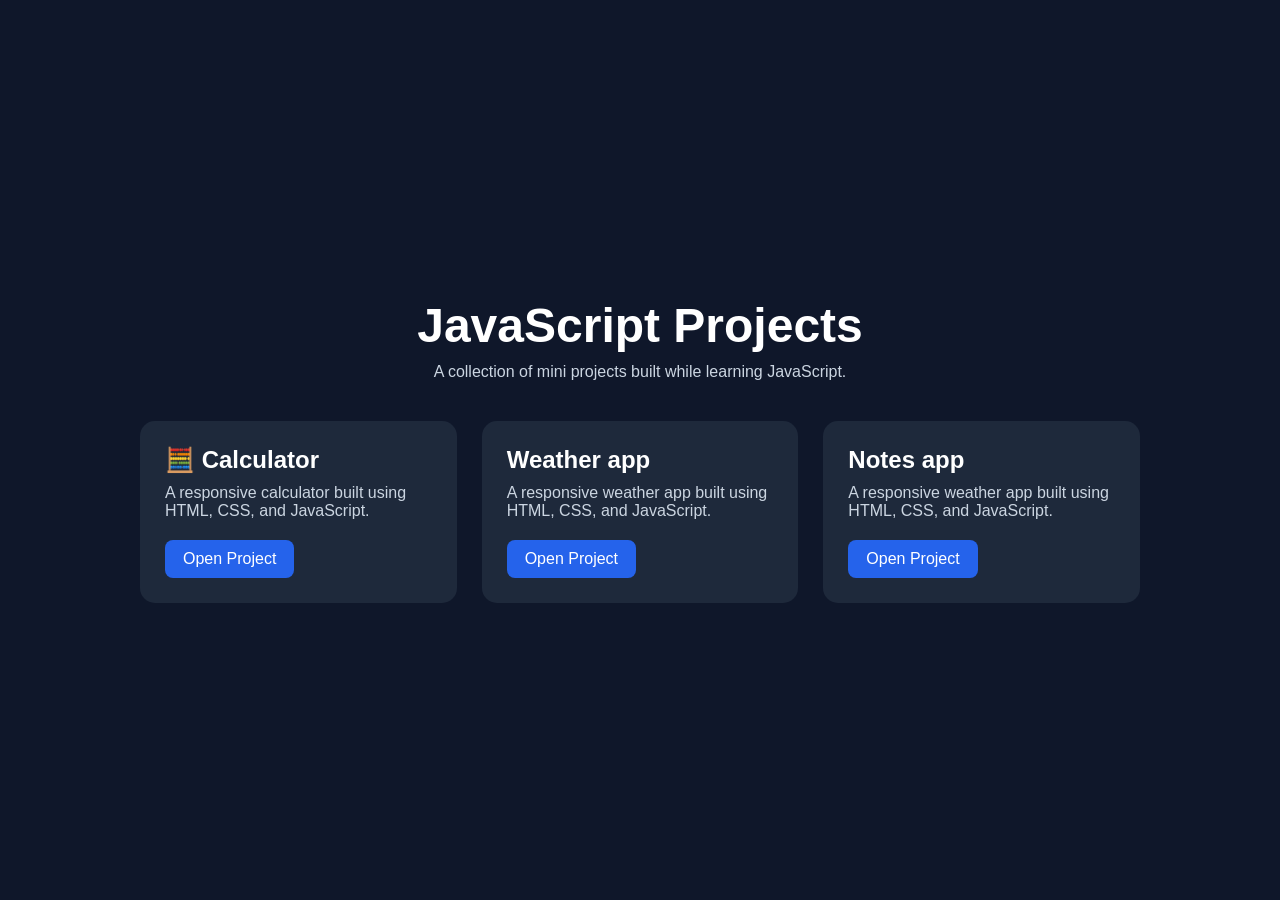
<file: index.html>
<!doctype html>
<html lang="en">
  <head>
    <meta charset="UTF-8" />
    <meta name="viewport" content="width=device-width, initial-scale=1.0" />
    <title>JavaScript Projects</title>

    <style>
      * {
        margin: 0;
        padding: 0;
        box-sizing: border-box;
        font-family: Arial, Helvetica, sans-serif;
      }

      body {
        min-height: 100vh;
        background: #0f172a;
        color: white;
        display: flex;
        justify-content: center;
        align-items: center;
        padding: 40px;
      }

      .container {
        width: 100%;
        max-width: 1000px;
      }

      h1 {
        text-align: center;
        font-size: 3rem;
        margin-bottom: 10px;
      }

      p {
        text-align: center;
        color: #cbd5e1;
        margin-bottom: 40px;
      }

      .projects {
        display: grid;
        grid-template-columns: repeat(auto-fit, minmax(250px, 1fr));
        gap: 25px;
      }

      .card {
        background: #1e293b;
        border-radius: 15px;
        padding: 25px;
        transition: 0.3s;
      }

      .card:hover {
        transform: translateY(-5px);
      }

      .card h2 {
        margin-bottom: 10px;
      }

      .card p {
        text-align: left;
        margin-bottom: 20px;
        color: #cbd5e1;
      }

      .btn {
        display: inline-block;
        text-decoration: none;
        color: white;
        background: #2563eb;
        padding: 10px 18px;
        border-radius: 8px;
        transition: 0.3s;
      }

      .btn:hover {
        background: #1d4ed8;
      }
    </style>
  </head>
  <body>
    <div class="container">
      <h1>JavaScript Projects</h1>

      <p>A collection of mini projects built while learning JavaScript.</p>

      <div class="projects">
        <div class="card">
          <h2>🧮 Calculator</h2>

          <p>A responsive calculator built using HTML, CSS, and JavaScript.</p>

          <a
            href="https://puneet-yadav123.github.io/javascript-projects/calculator/"
            class="btn"
          >
            Open Project
          </a>
        </div>

       <div class="card">
          <h2>Weather app</h2>

          <p>A responsive weather app built using HTML, CSS, and JavaScript.</p>

          <a
            href="https://puneet-yadav123.github.io/javascript-projects/weather-app/"
            class=" btn"
          >
            Open Project
          </a>
        </div>

       <div class="card">
          <h2>Notes app</h2>

          <p>A responsive weather app built using HTML, CSS, and JavaScript.</p>

          <a
            href="https://puneet-yadav123.github.io/javascript-projects/notes-app/"
            class=" btn"
          >
            Open Project
          </a>
        </div>
      </div>
    </div>
  </body>
</html>
</file>
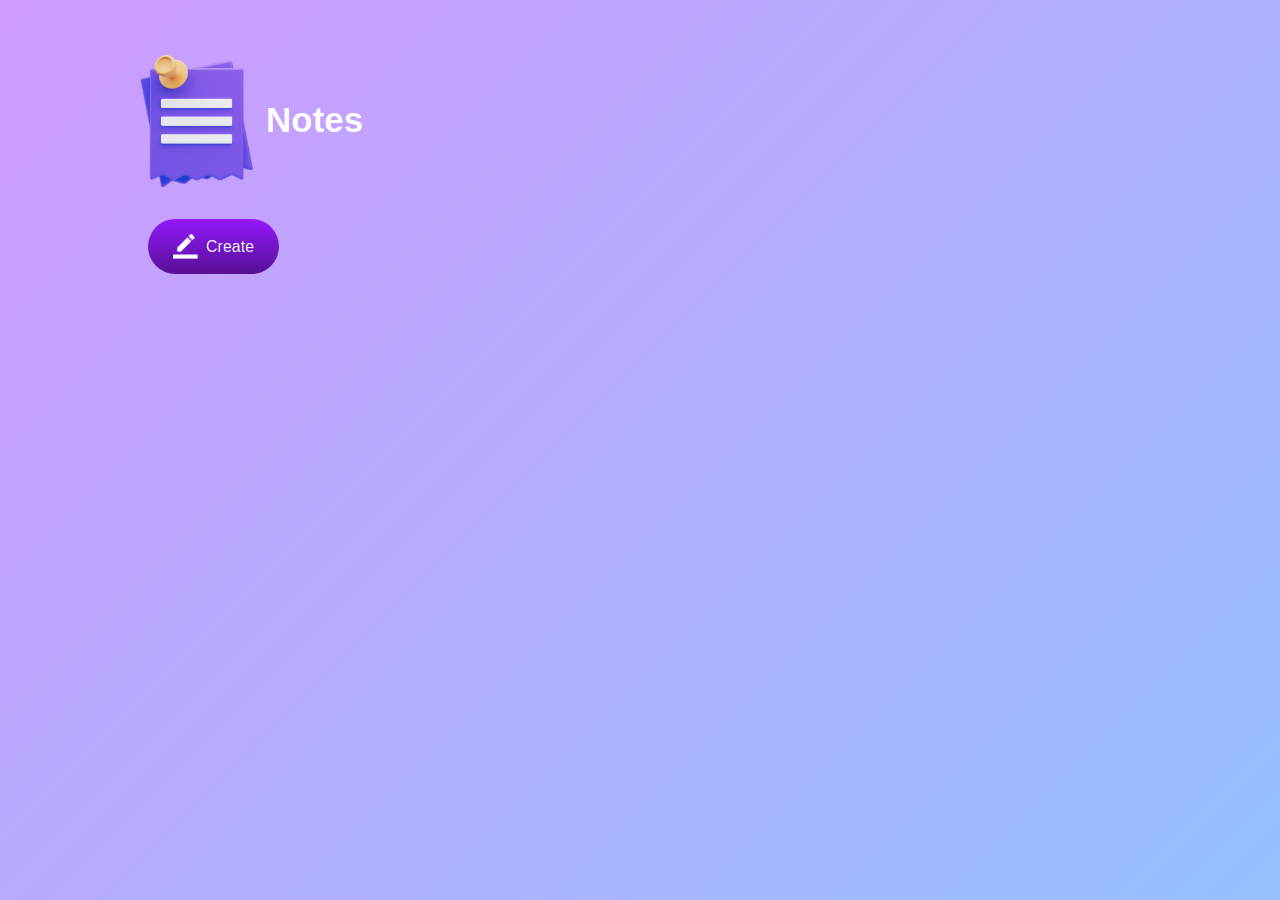
<file: notes-app/index.html>
<!DOCTYPE html>
<html lang="en">
<head>
    <meta charset="UTF-8">
    <meta name="viewport" content="width=device-width, initial-scale=1.0">
    <title>Notes-App</title>
    <link rel="stylesheet" href="style.css">
</head>
<body>
    
    <div class="container">
        <h1><img src="images/notes.png" alt="">Notes</h1>
        <button class="Btn"><img src="images/edit.png">Create</button>
        <div class="notes-container">
            <!-- <p contenteditable = "true" class="input-box">
                <img src="" alt="">
            </p>  -->
        </div>
    </div>

<script src="script.js"></script>
</body>
</html>
</file>
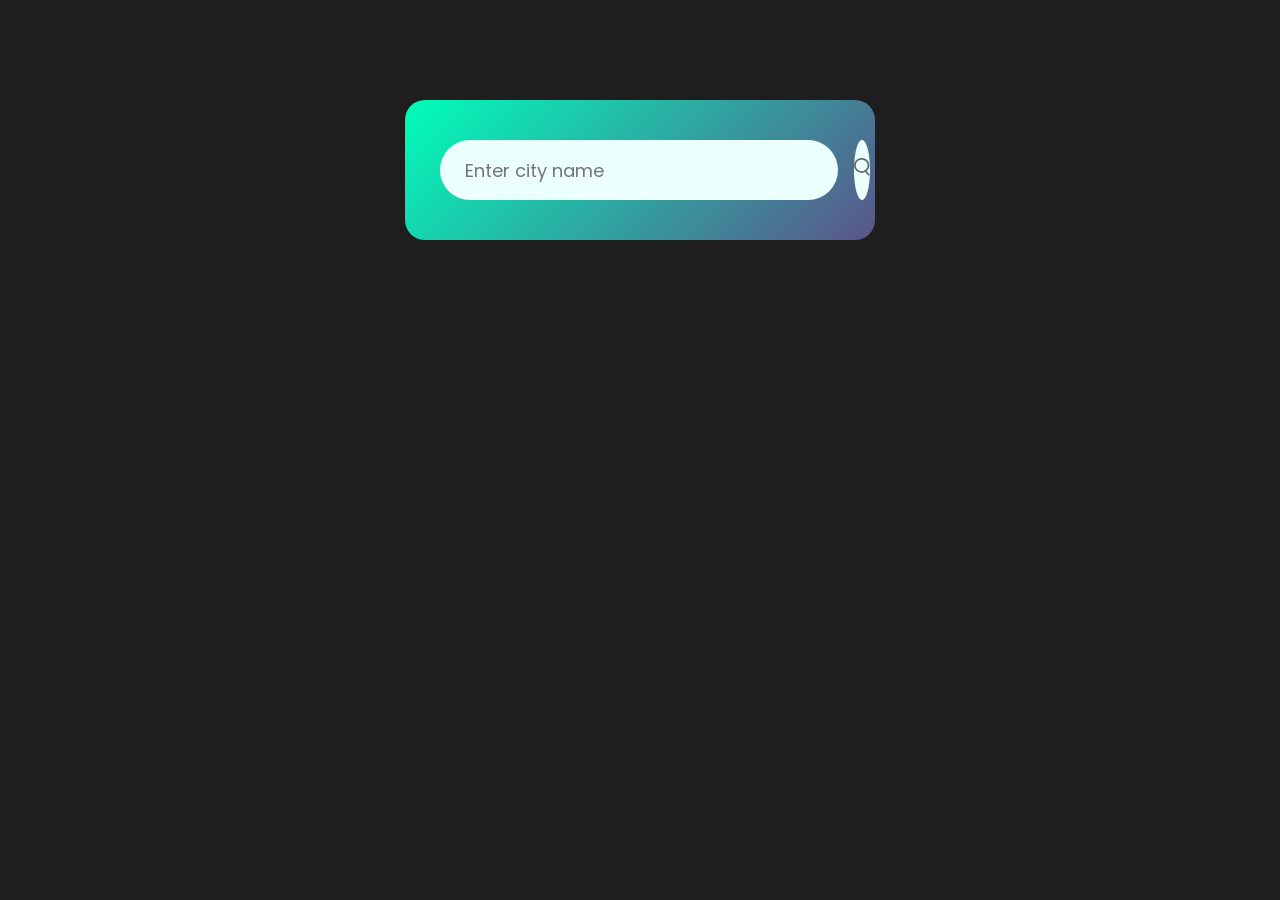
<file: weather-app/index.html>
<!doctype html>
<html lang="en">
  <head>
    <meta charset="UTF-8" />
    <meta name="viewport" content="width=device-width, initial-scale=1.0" />
    <title>Weather-app</title>
    <link rel="preconnect" href="https://fonts.googleapis.com" />
    <link rel="preconnect" href="https://fonts.gstatic.com" crossorigin />
    <link
      href="https://fonts.googleapis.com/css2?family=Poppins:wght@400;500&display=swap"
      rel="stylesheet"
    />
    <link rel="stylesheet" href="style.css" />
  </head>
  <body>
    <div class="card">
      <div class="search">
        <input type="text" placeholder="Enter city name" spellcheck="false" />
        <button><img src="Weather-Icons/search.png" /></button>
      </div>
      <div class="error">
        <p>Invalid city name </p>
      </div>
      <div class="weather">
        <img src="Weather-Icons/rain.png" class="weather-icon" />
        <h1 class="temp">22°c</h1>
        <h2 class="city">New York</h2>
        <div class="details">
          <div class="col">
            <img src="Weather-Icons/humidity.png" />
            <div>
              <p class="humidity">50%</p>
              <p>Humidity</p>
            </div>
          </div>
          <div class="col">
            <img src="Weather-Icons/wind.png" />
            <div>
              <p class="Wind-Speed">15km/h</p>
              <p>Wind Speed</p>
            </div>
          </div>
        </div>
      </div>
    </div>
    <script>
      const apiKey = "4f88260610691d6d96db98af46e18129";
      const apiURL =
        "https://api.openweathermap.org/data/2.5/weather?&units=metric&q=";
      const searchBox = document.querySelector(".search input");
      const searchBtn = document.querySelector(".search button");
      const weatherIcon = document.querySelector(".weather-icon");

      async function checkWeather(city) {
        const response = await fetch(apiURL + city + `&appid=${apiKey}`);
        if (response.status == 404) {
          document.querySelector(".error").style.display = "block";
          document.querySelector(".weather").style.display = "none";
        } else {
          const data = await response.json();
          document.querySelector(".city").innerHTML = data.name;
          document.querySelector(".temp").innerHTML =
            Math.round(data.main.temp) + "°c";
          document.querySelector(".humidity").innerHTML =
            data.main.humidity + "%";
          document.querySelector(".Wind-Speed").innerHTML =
            data.wind.speed + " km/h";
          if (data.weather[0].main == "Clouds") {
            weatherIcon.src = "Weather-Icons/clouds.png";
          } else if (data.weather[0].main == "Rain") {
            weatherIcon.src = "Weather-Icons/rain.png";
          } else if (data.weather[0].main == "Drizzle") {
            weatherIcon.src = "Weather-Icons/drizzle.png";
          } else if (data.weather[0].main == "Mist") {
            weatherIcon.src = "Weather_Icons/mist.png";
          } else if (data.weather[0].main == "Clear") {
            weatherIcon.src = "Weather-Icons/clear.png";
          }
          document.querySelector(".error").style.display = "none";
          document.querySelector(".weather").style.display = "block";
        }
      }
      searchBtn.addEventListener("click", () => {
        checkWeather(searchBox.value);
      });
      
    </script>
  </body>
</html>
</file>
<file: notes-app/style.css>
*{
    margin: 0;
    padding: 0;
    font-family: 'Poppins', sans-serif;
    box-sizing: border-box;
}


.container
{
    width: 100%;
    min-height: 100vh;
    background: linear-gradient(135deg, #cf9aff, #95c0ff);
    padding-top: 4%;
    color: #fff;
    padding-left: 10%;

}

.container h1{
    display: flex;
    align-items: center;
    font-size: 35px;
    font-weight:600 ;
}

.container hi img{

    width: 60px;

}

.container button img{
    width: 25px;
    margin-right: 8px;

}

.container button{
    display: flex;
    align-items: center;
    background: linear-gradient(#9418fd, #571094);
    color: #fff;
    font-size: 16px;
    outline: 0;
    border: 0;
    border-radius: 40px;
    padding: 15px 25px ;
    margin: 30px 20px;
    cursor: pointer;
}

.input-box{
    position: relative;
    width: 100%;
    margin: 10px;
    max-width: 500px;
    min-height: 150px;
    background:#fff;
    color: #333;
    outline: none;
    border-radius: 5px;
}

.input-box img{
    width: 25px;
    position: absolute;
    bottom: 15px;
    right: 15px;
    cursor: pointer;

}
</file>
<file: weather-app/style.css>
/**{
    margin: 0;
    padding: 0;
    font-family: 'Poppins', sans-serif;
    box-sizing:border-box;
}

body{
    background: rgb(30, 30, 30);
}

.card{
    width: 90%;
    max-width: 470px;
    background: linear-gradient(135deg, #00feba, #5b548a);
    color:#fff;
    margin:100px auto 0;
    border-radius: 20px;
    padding:40px 35px;
    text-align: center;
}

.search{
    width: 100%;
    display: flex;
    align-items: center;
    justify-content: space-between;
}

.search input{
    border: 0;
    outline:0;
    background:#ebfffc;
    color:#555;
    padding: 10px 25px;
    height: 60px;

    border-radius: 50px;
    flex: 1;
    margin-right:16px;
    font-size:18px ;
}

.search button{
    border: 0;
    outline:0;
    background:#ebfffc;
    border-radius:50%;
    width:60px;
    height: 60px;
    cursor: pointer;
}

.search button img{
    width: 16px;
}

.weather-icon{
    width: 170px;
    margin-top: 13px;

}

.weather h1{
    font-size: 80px;
    font-weight: 500;

}
.weather h2{
    font-size: 45px;
    font-weight: 400;
    margin-top: -10px;
}

.details{
    display: flex;
    align-items: center;
    justify-content: space-between;
    padding:0 20px;
    margin-top: 50px;
}
.col{
    display: flex;
    align-items: center;
    text-align: left;
}

.col img{
    width:40px;
    margin-right: 10px;
}

.humidity, .Wind-Speed{
font-size: 28px;
margin-top: -6px;
}

.weather{
    display:none;
}
.error{
    text-align:left;
    margin-left: 10px;
    font-size:14px;
    margin-top: 10px;
    display: none;
}*/

*{
    margin: 0;
    padding: 0;
    font-family: 'Poppins', sans-serif;
    box-sizing:border-box;
}
body{
    background: rgb(30, 30, 30);
}
.card{
    width: 90%;
    max-width: 470px;
    background: linear-gradient(135deg, #00feba, #5b548a);
    color:#fff;
    margin:100px auto 0;
    border-radius: 20px;
    padding:40px 35px;
    text-align: center;
}
.search{
    width: 100%;
    display: flex;
    align-items: center;
    justify-content: space-between;
}
.search input{
    border: 0;
    outline:0;
    background:#ebfffc;
    color:#555;
    padding: 10px 25px;
    height: 60px;
    border-radius: 50px;
    flex: 1;
    margin-right:16px;
    font-size:18px ;
}
.search button{
    border: 0;
    outline:0;
    background:#ebfffc;
    border-radius:50%;
    width:60px;
    height: 60px;
    cursor: pointer;
}
.search button img{
    width: 16px;
}
.weather-icon{
    width: 170px;
    margin-top: 13px;
}
.weather h1{
    font-size: 80px;
    font-weight: 500;
}
.weather h2{
    font-size: 45px;
    font-weight: 400;
    margin-top: -10px;
}
.details{
    display: flex;
    align-items: center;
    justify-content: space-between;
    padding:0 20px;
    margin-top: 50px;
}
.col{
    display: flex;
    align-items: center;
    text-align: left;
}
.col img{
    width:40px;
    margin-right: 10px;
}
.humidity, .Wind-Speed{
font-size: 28px;
margin-top: -6px;
}
.weather{
    display:none;
}
.error{
    text-align:left;
    margin-left: 10px;
    font-size:14px;
    margin-top: 10px;
    display: none;
}
</file>
